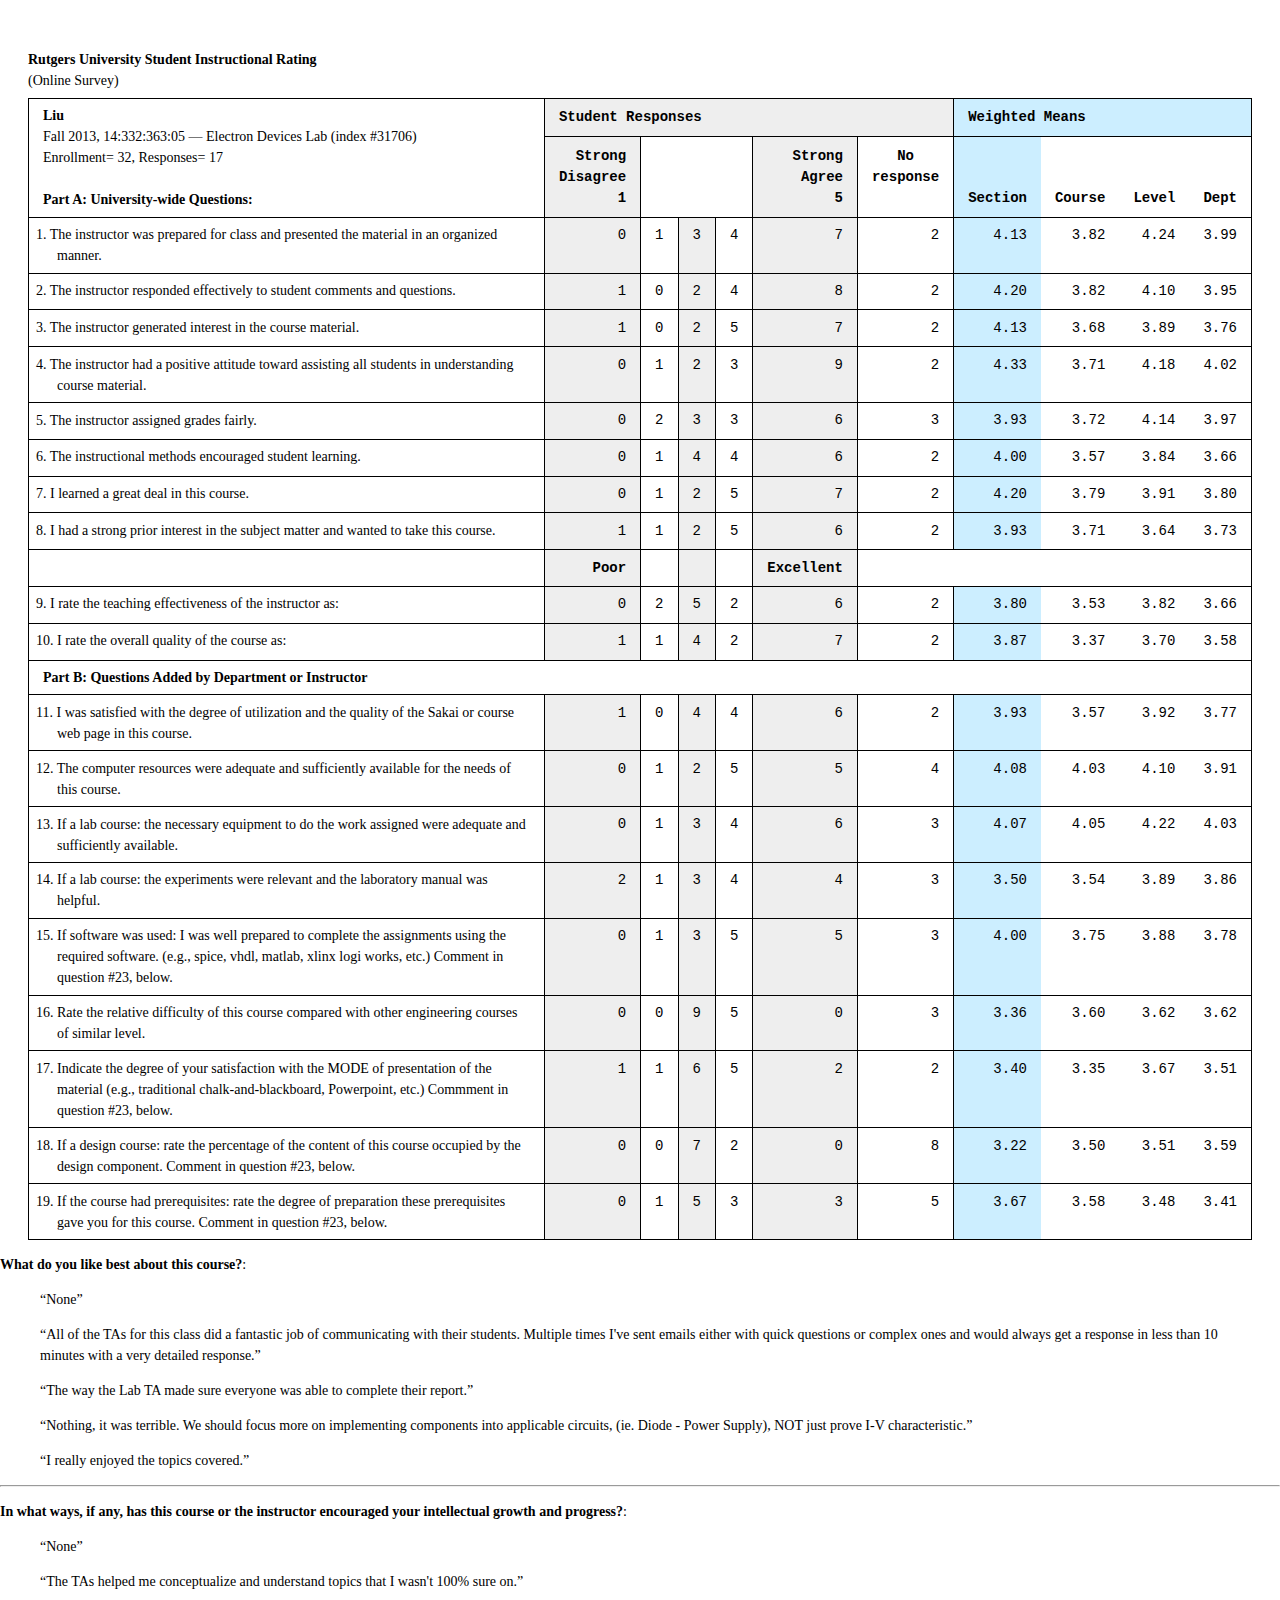
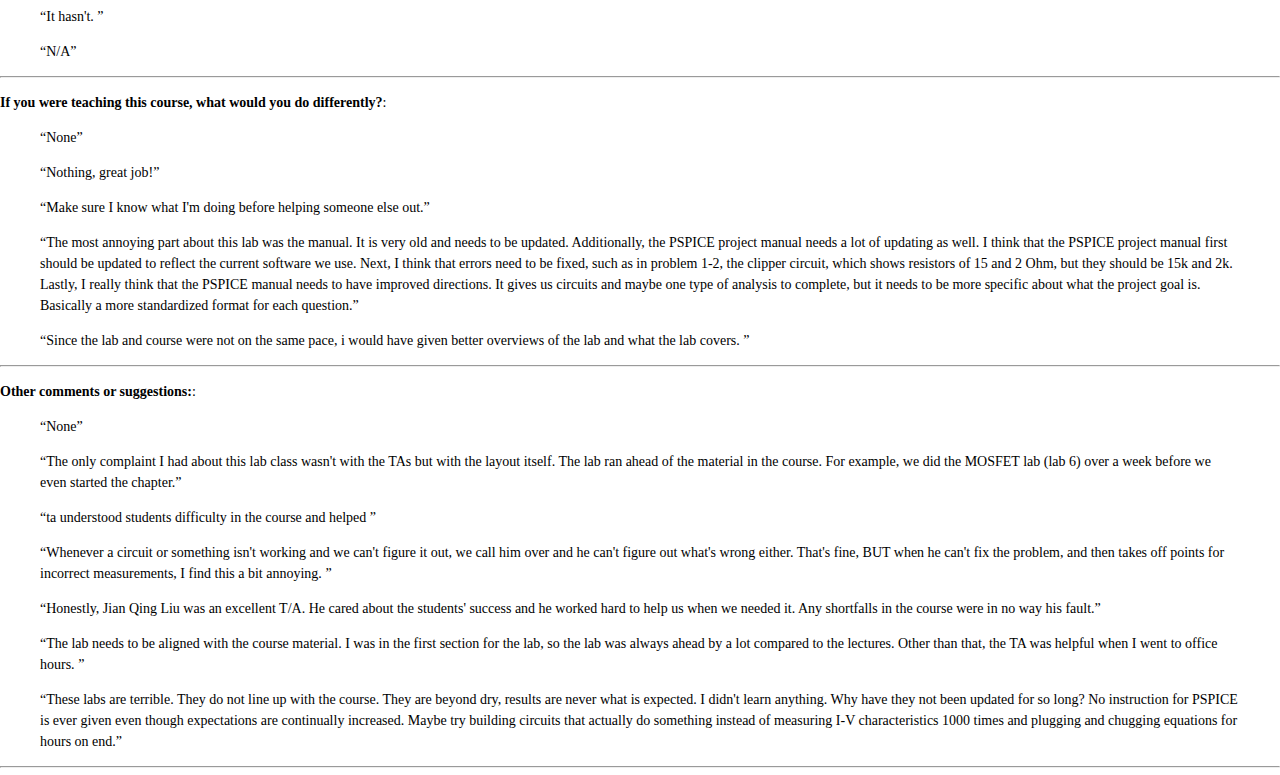
<file: uploads/2/1/7/8/21780382/sirs_fall-2013_14_332_363_05-liu.htm>
<!DOCTYPE HTML PUBLIC "-//W3C//DTD HTML 4.01//EN"
        "http://www.w3.org/TR/html4/strict.dtd">
<html lang="en">
<head>
	


	<meta http-equiv="content-type" content="text/html; charset=utf-8">
	<title>Student Instructional Rating Survey, Fall 2013 - Liu </title>
	<style type='text/css' media="all">



.onepage {  
	page-break-before: always; 
	page-break-inside: avoid; 
	padding: 0 2em;
}
.error { color: red; font-weight: bold; }


html, body {
	margin: 0;
	padding: 0;
}
html {
	font-family: Verdana;
	font-size: 14px;
	line-height: 150%;
}	

.noprint { 

	font-size: 12px;
	line-height: 150%;
	background: #ccc;
	margin: 0;
	padding: 1em;
	position: fixed;
	top: 0px;
	left: 0px;
	right: 0px;
	height: 11em;
	z-index: 100;
}

.hidden { display: none; }

table {
	vertical-align: top;
	text-align: left;
	border: solid 1px black;
	border-collapse: collapse;
}
th {
	vertical-align: bottom;
}
tr {
	vertical-align: top;
}
colgroup {
	border-left: 1px solid black;
	border-right: 1px solid black;
}
colgroup.distribution {
	width: 30px;
}
colgroup.statistics {
	width: 55px;

}
.mSection {
	background: #cef;
}
.stats {
	border: 0;
	border-bottom: 1px solid black;
}
caption {
	text-align: left;
	padding-bottom: .5em;
	vertical-align: top;
}

.mono {
	font-family: "Courier New", Courier, monospace;
	/* font-size: 80%; */
	text-align: right; 
 /*	text-align: '.' ; */

}

td.qText{	
	text-indent: -1.5em;
	padding-left: 2em;
	text-align: left;
}

th.side { vertical-align: top; } 
.median { background: #FFFFE4; } 
.deviation { background: #E4FFFF;} 
col.odd, col.even {
	border-left: solid black 1px;
}
col.odd { background: #eee; }

td, th {
	padding: 1ex 1em;
	border: 1px solid black;
}

tr:hover {
	
	border-bottom: solid black 2px;
	background: #fffff0;
}
tr:hover .mQuestion {
	font-weight: bold;
	color: #cc0000;
	background: #ffffd0;
}

	</style>	
        
	 </head>
<body id='theBody'>
<div class="hidden"><strong>Please download this file before viewing.</strong> If you see this message, the file is <em>not</em> displaying properly, and must be downloaded first.</div><div id='d3774' class='onepage'><p id="s317063774"> &nbsp;</p>
 <table id='t317063774'>
  <caption><strong>Rutgers University Student Instructional Rating</strong> <br>  (Online Survey) <br>
     </caption>
  <colgroup span="1" class="questions"></colgroup>
    <colgroup  class="distribution" >
  	<col  class="odd">
    <col  class="even">
    <col  class="odd">
    <col  class="even">
    <col  class="odd">
    <col  class="even">
  </colgroup>

  <colgroup class="statistics" >
  	<col class='mSection'>
  	<col class='mCourse '>
  	<col class='mLevel'>
  	<col class='mDept'>
  </colgroup>
  <thead>
   <tr>
   		<td rowspan='2'><strong>  Liu     </strong>  <br> Fall  2013,  14:332:363:05   &mdash; Electron Devices Lab (index #31706)    <br>
       Enrollment=  32,  Responses= 17   
       <br> <br> <strong>Part A: University-wide Questions:</strong> </td>
   		<th colspan='6' class='mono'  style='text-align: left'>Student Responses
   		
   		<th colspan='4' class='mono' style='text-align: left'>Weighted Means
   		
   </tr>
      <tr>
   
    <th scope="col" class="mono text">Strong<br>Disagree<br>1</th>
    <th scope="col" colspan="3" class='text'></th>
    <th scope="col" class="mono text" >Strong<br>Agree<br>5</th>
    <th scope="col" class="mono" style='text-align: center'>No response<br>&nbsp;</th>
    <th scope="col" class="mono stats">Section</th>
    <th scope="col" class="mono stats  ">Course</th>
    <th scope="col" class="mono stats">Level</th>
    <th scope="col" class="mono stats">Dept</th>

  </tr>
  </thead>
   <tbody> 
		 <tr onclick=''>
		 	<td  class='qText' >1. The instructor was prepared for class and presented the material in an organized manner.</td>
			
			
			<td  class="mono one text ">0</td>
			<td  class="mono two text ">1</td>
			<td  class="mono three text ">3</td>
			<td  class="mono four text ">4</td>
			<td  class="mono five text ">7</td>
			
			<td  class="mono blank">2</td>
			<td  class="mono stats mQuestion">4.13</td>
			<td  class="mono stats  ">3.82</td>
			<td  class="mono stats ">4.24</td>
			<td  class="mono stats mQuestion">3.99</td>
			
  		</tr>		 <tr onclick=''>
		 	<td  class='qText' >2. The instructor responded effectively to student comments and questions.</td>
			
			
			<td  class="mono one text ">1</td>
			<td  class="mono two text ">0</td>
			<td  class="mono three text ">2</td>
			<td  class="mono four text ">4</td>
			<td  class="mono five text ">8</td>
			
			<td  class="mono blank">2</td>
			<td  class="mono stats mQuestion">4.20</td>
			<td  class="mono stats  ">3.82</td>
			<td  class="mono stats ">4.10</td>
			<td  class="mono stats mQuestion">3.95</td>
			
  		</tr>		 <tr onclick=''>
		 	<td  class='qText' >3. The instructor generated interest in the course material.</td>
			
			
			<td  class="mono one text ">1</td>
			<td  class="mono two text ">0</td>
			<td  class="mono three text ">2</td>
			<td  class="mono four text ">5</td>
			<td  class="mono five text ">7</td>
			
			<td  class="mono blank">2</td>
			<td  class="mono stats mQuestion">4.13</td>
			<td  class="mono stats  ">3.68</td>
			<td  class="mono stats ">3.89</td>
			<td  class="mono stats mQuestion">3.76</td>
			
  		</tr>		 <tr onclick=''>
		 	<td  class='qText' >4. The instructor had a positive attitude toward assisting all students in understanding course material.</td>
			
			
			<td  class="mono one text ">0</td>
			<td  class="mono two text ">1</td>
			<td  class="mono three text ">2</td>
			<td  class="mono four text ">3</td>
			<td  class="mono five text ">9</td>
			
			<td  class="mono blank">2</td>
			<td  class="mono stats mQuestion">4.33</td>
			<td  class="mono stats  ">3.71</td>
			<td  class="mono stats ">4.18</td>
			<td  class="mono stats mQuestion">4.02</td>
			
  		</tr>		 <tr onclick=''>
		 	<td  class='qText' >5. The instructor assigned grades fairly.</td>
			
			
			<td  class="mono one text ">0</td>
			<td  class="mono two text ">2</td>
			<td  class="mono three text ">3</td>
			<td  class="mono four text ">3</td>
			<td  class="mono five text ">6</td>
			
			<td  class="mono blank">3</td>
			<td  class="mono stats mQuestion">3.93</td>
			<td  class="mono stats  ">3.72</td>
			<td  class="mono stats ">4.14</td>
			<td  class="mono stats mQuestion">3.97</td>
			
  		</tr>		 <tr onclick=''>
		 	<td  class='qText' >6. The instructional methods encouraged student learning.</td>
			
			
			<td  class="mono one text ">0</td>
			<td  class="mono two text ">1</td>
			<td  class="mono three text ">4</td>
			<td  class="mono four text ">4</td>
			<td  class="mono five text ">6</td>
			
			<td  class="mono blank">2</td>
			<td  class="mono stats mQuestion">4.00</td>
			<td  class="mono stats  ">3.57</td>
			<td  class="mono stats ">3.84</td>
			<td  class="mono stats mQuestion">3.66</td>
			
  		</tr>		 <tr onclick=''>
		 	<td  class='qText' >7. I learned a great deal in this course.</td>
			
			
			<td  class="mono one text ">0</td>
			<td  class="mono two text ">1</td>
			<td  class="mono three text ">2</td>
			<td  class="mono four text ">5</td>
			<td  class="mono five text ">7</td>
			
			<td  class="mono blank">2</td>
			<td  class="mono stats mQuestion">4.20</td>
			<td  class="mono stats  ">3.79</td>
			<td  class="mono stats ">3.91</td>
			<td  class="mono stats mQuestion">3.80</td>
			
  		</tr>		 <tr onclick=''>
		 	<td  class='qText' >8. I had a strong prior interest in the subject matter and wanted to take this course.</td>
			
			
			<td  class="mono one text ">1</td>
			<td  class="mono two text ">1</td>
			<td  class="mono three text ">2</td>
			<td  class="mono four text ">5</td>
			<td  class="mono five text ">6</td>
			
			<td  class="mono blank">2</td>
			<td  class="mono stats mQuestion">3.93</td>
			<td  class="mono stats  ">3.71</td>
			<td  class="mono stats ">3.64</td>
			<td  class="mono stats mQuestion">3.73</td>
			
  		</tr><tr><td>&nbsp;<th scope='col' class='mono text'>Poor<th scope='col' class='mono text'><th scope='col' class='mono text'><th scope='col' class='mono text'><th scope='col' class='mono text'>Excellent<td colspan='5'>&nbsp;</tr>		 <tr onclick=''>
		 	<td  class='qText' >9. I rate the teaching effectiveness of the instructor as:</td>
			
			
			<td  class="mono one text ">0</td>
			<td  class="mono two text ">2</td>
			<td  class="mono three text ">5</td>
			<td  class="mono four text ">2</td>
			<td  class="mono five text ">6</td>
			
			<td  class="mono blank">2</td>
			<td  class="mono stats mQuestion">3.80</td>
			<td  class="mono stats  ">3.53</td>
			<td  class="mono stats ">3.82</td>
			<td  class="mono stats mQuestion">3.66</td>
			
  		</tr>		 <tr onclick=''>
		 	<td  class='qText' >10. I rate the overall quality of the course as:</td>
			
			
			<td  class="mono one text ">1</td>
			<td  class="mono two text ">1</td>
			<td  class="mono three text ">4</td>
			<td  class="mono four text ">2</td>
			<td  class="mono five text ">7</td>
			
			<td  class="mono blank">2</td>
			<td  class="mono stats mQuestion">3.87</td>
			<td  class="mono stats  ">3.37</td>
			<td  class="mono stats ">3.70</td>
			<td  class="mono stats mQuestion">3.58</td>
			
  		</tr><tr><td colspan='11'><strong>Part B: Questions Added by Department or Instructor</strong>
		
			</tr>		 <tr onclick=''>
		 	<td  class='qText' >11. I was satisfied with the degree of utilization and the quality of the Sakai or course web page in this course.</td>
			
			
			<td  class="mono one text ">1</td>
			<td  class="mono two text ">0</td>
			<td  class="mono three text ">4</td>
			<td  class="mono four text ">4</td>
			<td  class="mono five text ">6</td>
			
			<td  class="mono blank">2</td>
			<td  class="mono stats mQuestion">3.93</td>
			<td  class="mono stats  ">3.57</td>
			<td  class="mono stats ">3.92</td>
			<td  class="mono stats mQuestion">3.77</td>
			
  		</tr>		 <tr onclick=''>
		 	<td  class='qText' >12. The computer resources were adequate and sufficiently available for the needs of this course.</td>
			
			
			<td  class="mono one text ">0</td>
			<td  class="mono two text ">1</td>
			<td  class="mono three text ">2</td>
			<td  class="mono four text ">5</td>
			<td  class="mono five text ">5</td>
			
			<td  class="mono blank">4</td>
			<td  class="mono stats mQuestion">4.08</td>
			<td  class="mono stats  ">4.03</td>
			<td  class="mono stats ">4.10</td>
			<td  class="mono stats mQuestion">3.91</td>
			
  		</tr>		 <tr onclick=''>
		 	<td  class='qText' >13. If a lab course: the necessary equipment to do the work assigned were adequate and sufficiently available.</td>
			
			
			<td  class="mono one text ">0</td>
			<td  class="mono two text ">1</td>
			<td  class="mono three text ">3</td>
			<td  class="mono four text ">4</td>
			<td  class="mono five text ">6</td>
			
			<td  class="mono blank">3</td>
			<td  class="mono stats mQuestion">4.07</td>
			<td  class="mono stats  ">4.05</td>
			<td  class="mono stats ">4.22</td>
			<td  class="mono stats mQuestion">4.03</td>
			
  		</tr>		 <tr onclick=''>
		 	<td  class='qText' >14. If a lab course: the experiments were relevant and the laboratory manual was helpful.</td>
			
			
			<td  class="mono one text ">2</td>
			<td  class="mono two text ">1</td>
			<td  class="mono three text ">3</td>
			<td  class="mono four text ">4</td>
			<td  class="mono five text ">4</td>
			
			<td  class="mono blank">3</td>
			<td  class="mono stats mQuestion">3.50</td>
			<td  class="mono stats  ">3.54</td>
			<td  class="mono stats ">3.89</td>
			<td  class="mono stats mQuestion">3.86</td>
			
  		</tr>		 <tr onclick=''>
		 	<td  class='qText' >15. If software was used: I was well prepared to complete the assignments using the required software. (e.g., spice, vhdl, matlab, xlinx logi works, etc.) Comment in question #23, below.</td>
			
			
			<td  class="mono one text ">0</td>
			<td  class="mono two text ">1</td>
			<td  class="mono three text ">3</td>
			<td  class="mono four text ">5</td>
			<td  class="mono five text ">5</td>
			
			<td  class="mono blank">3</td>
			<td  class="mono stats mQuestion">4.00</td>
			<td  class="mono stats  ">3.75</td>
			<td  class="mono stats ">3.88</td>
			<td  class="mono stats mQuestion">3.78</td>
			
  		</tr>		 <tr onclick=''>
		 	<td  class='qText' >16. Rate the relative difficulty of this course compared with other engineering courses of similar level.</td>
			
			
			<td  class="mono one text ">0</td>
			<td  class="mono two text ">0</td>
			<td  class="mono three text ">9</td>
			<td  class="mono four text ">5</td>
			<td  class="mono five text ">0</td>
			
			<td  class="mono blank">3</td>
			<td  class="mono stats mQuestion">3.36</td>
			<td  class="mono stats  ">3.60</td>
			<td  class="mono stats ">3.62</td>
			<td  class="mono stats mQuestion">3.62</td>
			
  		</tr>		 <tr onclick=''>
		 	<td  class='qText' >17. Indicate the degree of your satisfaction with the MODE of presentation of the material (e.g., traditional chalk-and-blackboard, Powerpoint, etc.) Commment in question #23, below.</td>
			
			
			<td  class="mono one text ">1</td>
			<td  class="mono two text ">1</td>
			<td  class="mono three text ">6</td>
			<td  class="mono four text ">5</td>
			<td  class="mono five text ">2</td>
			
			<td  class="mono blank">2</td>
			<td  class="mono stats mQuestion">3.40</td>
			<td  class="mono stats  ">3.35</td>
			<td  class="mono stats ">3.67</td>
			<td  class="mono stats mQuestion">3.51</td>
			
  		</tr>		 <tr onclick=''>
		 	<td  class='qText' >18. If a design course: rate the percentage of the content of this course occupied by the design component. Comment in question #23, below.</td>
			
			
			<td  class="mono one text ">0</td>
			<td  class="mono two text ">0</td>
			<td  class="mono three text ">7</td>
			<td  class="mono four text ">2</td>
			<td  class="mono five text ">0</td>
			
			<td  class="mono blank">8</td>
			<td  class="mono stats mQuestion">3.22</td>
			<td  class="mono stats  ">3.50</td>
			<td  class="mono stats ">3.51</td>
			<td  class="mono stats mQuestion">3.59</td>
			
  		</tr>		 <tr onclick=''>
		 	<td  class='qText' >19. If the course had prerequisites: rate the degree of preparation these prerequisites gave you for this course. Comment in question #23, below.</td>
			
			
			<td  class="mono one text ">0</td>
			<td  class="mono two text ">1</td>
			<td  class="mono three text ">5</td>
			<td  class="mono four text ">3</td>
			<td  class="mono five text ">3</td>
			
			<td  class="mono blank">5</td>
			<td  class="mono stats mQuestion">3.67</td>
			<td  class="mono stats  ">3.58</td>
			<td  class="mono stats ">3.48</td>
			<td  class="mono stats mQuestion">3.41</td>
			
  		</tr></table></div><div class="anotherpage">

<p><strong>What do you like best about this course?</strong>: 
<blockquote><p><q>None</q></p></blockquote>
<blockquote><p><q>All of the TAs for this class did a fantastic job of communicating with their students. Multiple times I&#039;ve sent emails either with quick questions or complex ones and would always get a response in less than 10 minutes with a very detailed response.</q></p></blockquote>
<blockquote><p><q>The way the Lab TA made sure everyone was able to complete their report.</q></p></blockquote>
<blockquote><p><q>Nothing, it was terrible. We should focus more on implementing components into applicable circuits, (ie. Diode - Power Supply), NOT just prove I-V characteristic.</q></p></blockquote>
<blockquote><p><q>I really enjoyed the topics covered.</q></p></blockquote><hr>
<p><strong>In what ways, if any, has this course or the instructor encouraged your intellectual growth and progress?</strong>: 
<blockquote><p><q>None</q></p></blockquote>
<blockquote><p><q>The TAs helped me conceptualize and understand topics that I wasn&#039;t 100% sure on.</q></p></blockquote>
<blockquote><p><q>It hasn&#039;t. </q></p></blockquote>
<blockquote><p><q>N/A</q></p></blockquote><hr>
<p><strong>If you were teaching this course, what would you do differently?</strong>: 
<blockquote><p><q>None</q></p></blockquote>
<blockquote><p><q>Nothing, great job!</q></p></blockquote>
<blockquote><p><q>Make sure I know what I&#039;m doing before helping someone else out.</q></p></blockquote>
<blockquote><p><q>The most annoying part about this lab was the manual. It is very old and needs to be updated. Additionally, the PSPICE project manual needs a lot of updating as well. I think that the PSPICE project manual first should be updated to reflect the current software we use. Next, I think that errors need to be fixed, such as in problem 1-2, the clipper circuit, which shows resistors of 15 and 2 Ohm, but they should be 15k and 2k. Lastly, I really think that the PSPICE manual needs to have improved directions. It gives us circuits and maybe one type of analysis to complete, but it needs to be more specific about what the project goal is. Basically a more standardized format for each question.</q></p></blockquote>
<blockquote><p><q>Since the lab and course were not on the same pace, i would have given better overviews of the lab and what the lab covers. </q></p></blockquote><hr>
<p><strong>Other comments or suggestions:</strong>: 
<blockquote><p><q>None</q></p></blockquote>
<blockquote><p><q>The only complaint I had about this lab class wasn&#039;t with the TAs but with the layout itself. The lab ran ahead of the material in the course. For example, we did the MOSFET lab (lab 6) over a week before we even started the chapter.</q></p></blockquote>
<blockquote><p><q>ta understood students difficulty in the course and helped </q></p></blockquote>
<blockquote><p><q>Whenever a circuit or something isn&#039;t working and we can&#039;t figure it out, we call him over and he can&#039;t figure out what&#039;s wrong either. That&#039;s fine, BUT when he can&#039;t fix the problem, and then takes off points for incorrect measurements, I find this a bit annoying. </q></p></blockquote>
<blockquote><p><q>Honestly, Jian Qing Liu was an excellent T/A. He cared about the students&#039; success and he worked hard to help us when we needed it. Any shortfalls in the course were in no way his fault.</q></p></blockquote>
<blockquote><p><q>The lab needs to be aligned with the course material. I was in the first section for the lab, so the lab was always ahead by a lot compared to the lectures. Other than that, the TA was helpful when I went to office hours.  </q></p></blockquote>
<blockquote><p><q>These labs are terrible. They do not line up with the course. They are beyond dry, results are never what is expected. I didn&#039;t learn anything. Why have they not been updated for so long? No instruction for PSPICE is ever given even though expectations are continually increased. Maybe try building circuits that actually do something instead of measuring I-V characteristics 1000 times and plugging and chugging equations for hours on end.</q></p></blockquote><hr></div>
</body></html>
</file>
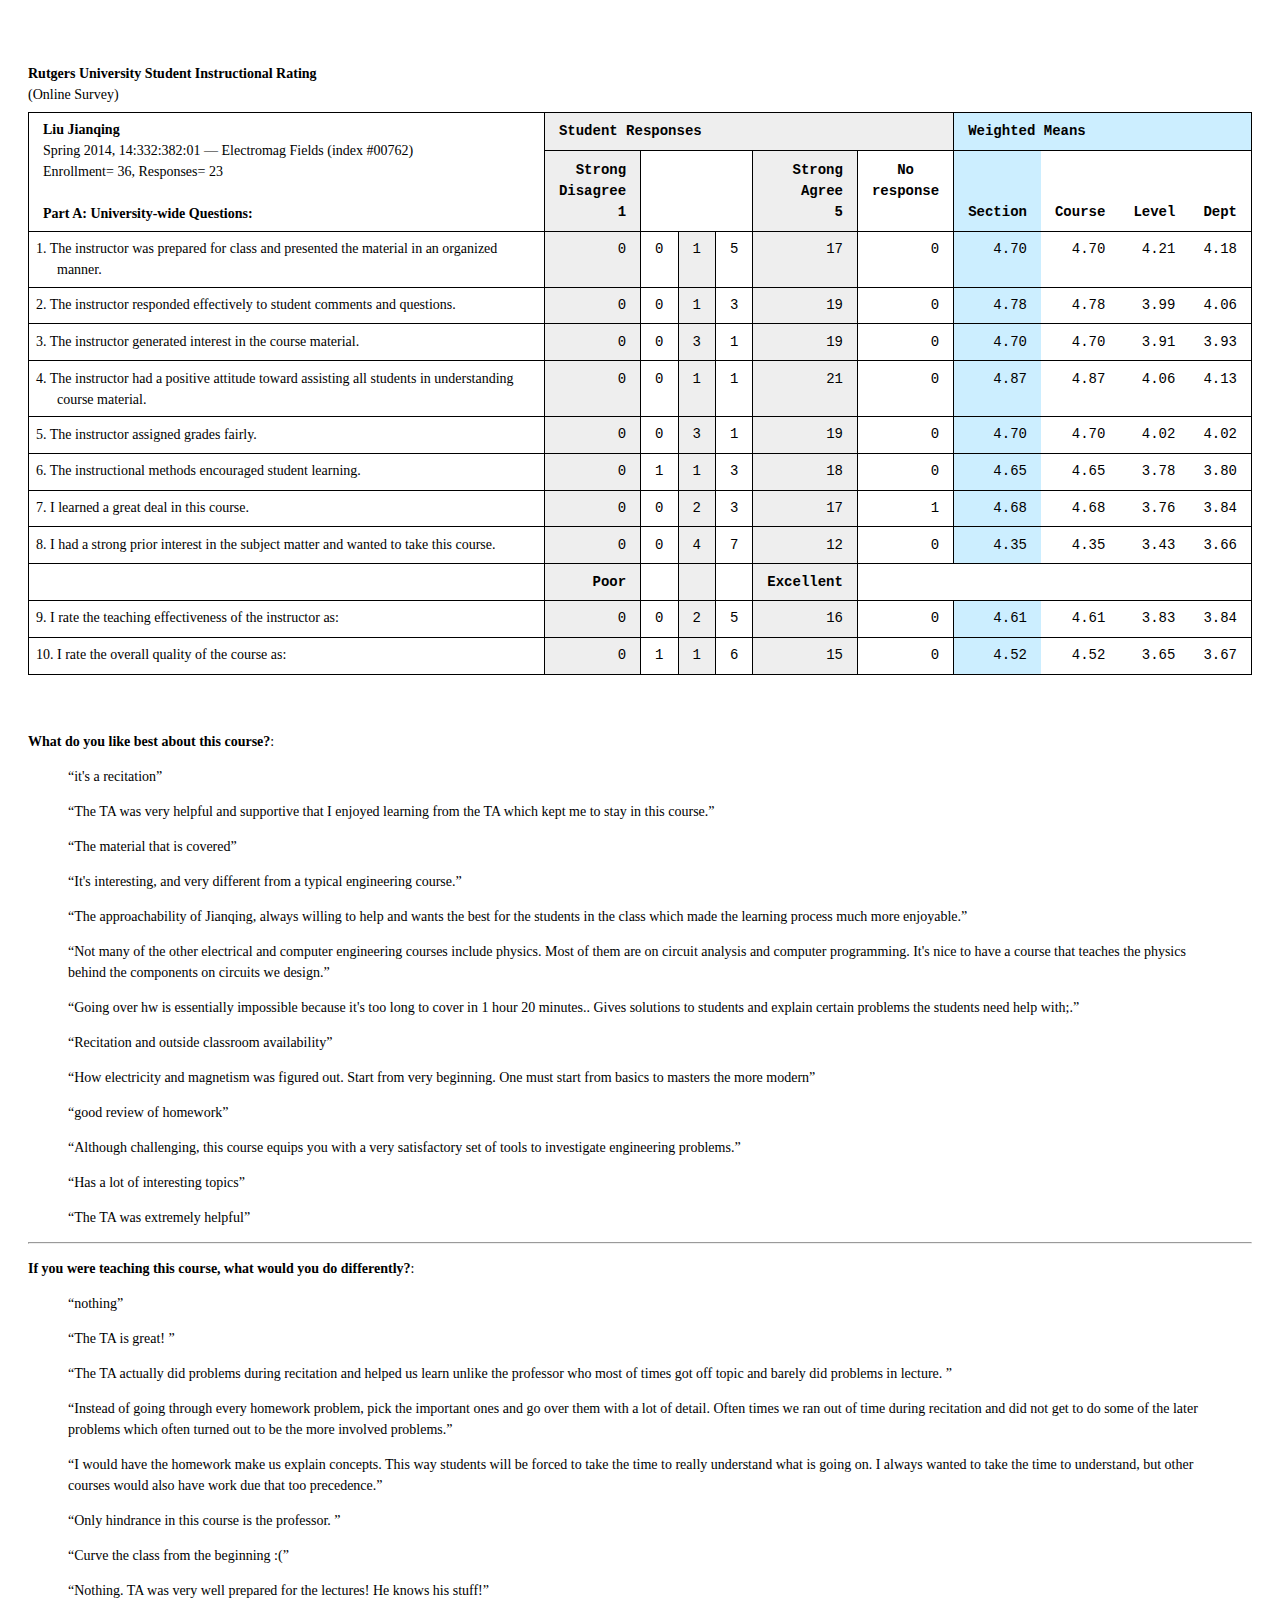
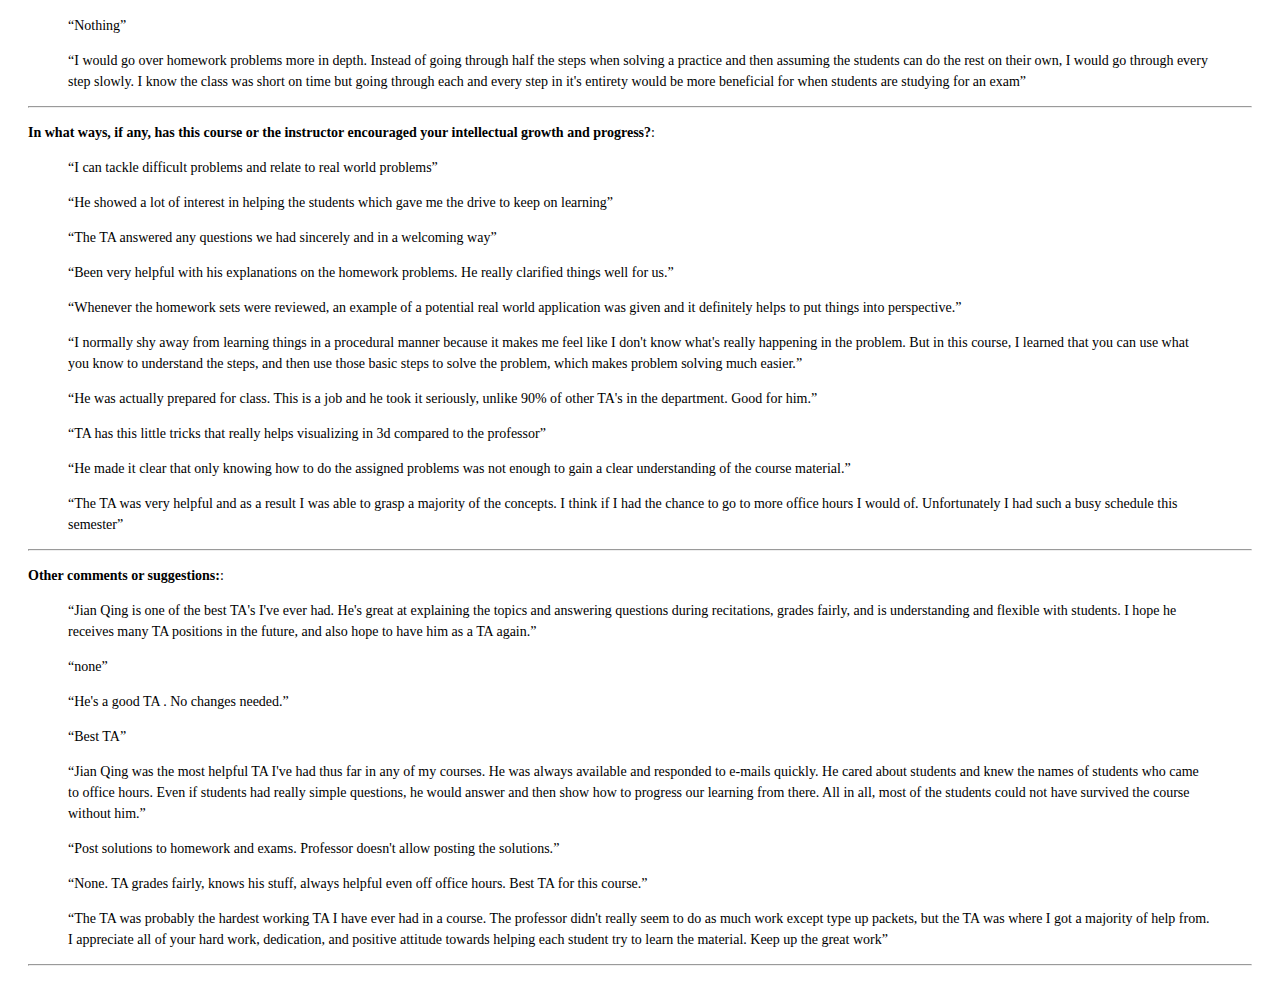
<file: uploads/2/1/7/8/21780382/sirs_spring-2014_14_332_382_01-liu_jianqing.html>
<!DOCTYPE html>
<html lang="en">
<head>

	<meta http-equiv="content-type" content="text/html; charset=utf-8">
	<title>Student Instructional Rating Survey, Spring 2014 - Liu Jianqing</title>
	<style type='text/css' media="all">
		.onepage {  
			page-break-inside: avoid; 
			padding: 1em 2em; }
		.anotherpage { padding: 2em; }
		.error { color: red; font-weight: bold; }
		html, body {
			margin: 0;
			padding: 0; }
		html {
			font-family: Verdana;
			font-size: 14px;
			line-height: 150%; }	
		.noprint { 
			font-size: 12px;
			line-height: 150%;
			background: #ccc;
			margin: 0;
			padding: 1em;
			position: fixed;
			top: 0px;
			left: 0px;
			right: 0px;
			height: 11em;
			z-index: 100; }
		.hidden { display: none; }
		table {
			vertical-align: top;
			text-align: left;
			border: solid 1px black;
			border-collapse: collapse; }
		th { vertical-align: bottom; }
		tr { vertical-align: top; }
		colgroup {
			border-left: 1px solid black;
			border-right: 1px solid black; }
		colgroup.distribution { width: 30px; }
		colgroup.statistics { width: 55px; }
		.mSection { background: #cef; }
		.stats {
			border: 0;
			border-bottom: 1px solid black; }
		caption {
			text-align: left;
			padding-bottom: .5em;
			vertical-align: top; }
		.mono {
			font-family: "Courier New", Courier, monospace;
			text-align: right; }
		td.qText{	
			text-indent: -1.5em;
			padding-left: 2em;
			text-align: left; }
		th.side { vertical-align: top; } 
		.median { background: #FFFFE4; } 
		.deviation { background: #E4FFFF;} 
		col.odd, col.even {	border-left: solid black 1px; }
		col.odd { background: #eee; }
		td, th {
			padding: 1ex 1em;
			border: 1px solid black; }
		tr:hover {
			border-bottom: solid black 2px;
			background: #fffff0; }
		tr:hover .mQuestion {
			font-weight: bold;
			color: #cc0000;
			background: #ffffd0; }
	</style>	
	<style type="text/css" media="print">
		body {
			font-family: Times, "Times New Roman";
			font-size: 8pt; 
			line-height: 150%; }	
		.noprint { display: none; visibility: hidden; }
		.anotherpage { page-break-before: always; }
		.smallText { font-size: 7pt; }
		td.stats { font-size: 8pt; }
		.mQuestion { font-weight: bold; }
	</style>
        
	 </head>
<body id='theBody'>
<div class="hidden"><strong>Please download this file before viewing.</strong> If you see this message, the file is <em>not</em> displaying properly, and must be downloaded first.</div><div id='d3672' class='onepage'><p id="s007623672"> &nbsp;</p>
 <table id='t007623672'>
  <caption><strong>Rutgers University Student Instructional Rating</strong> <br>  (Online Survey) <br>
     </caption>
  <colgroup span="1" class="questions"></colgroup>
    <colgroup  class="distribution" >
  	<col  class="odd">
    <col  class="even">
    <col  class="odd">
    <col  class="even">
    <col  class="odd">
    <col  class="even">
  </colgroup>

  <colgroup class="statistics" >
  	<col class='mSection'>
  	<col class='mCourse '>
  	<col class='mLevel'>
  	<col class='mDept'>
  </colgroup>
  <thead>
   <tr>
   		<td rowspan='2'><strong>  Liu Jianqing    </strong>  <br> Spring  2014,  14:332:382:01   &mdash; Electromag Fields (index #00762)    <br>
       Enrollment=  36,  Responses= 23   
       <br> <br> <strong>Part A: University-wide Questions:</strong> </td>
   		<th colspan='6' class='mono'  style='text-align: left'>Student Responses
   		
   		<th colspan='4' class='mono' style='text-align: left'>Weighted Means
   		
   </tr>
      <tr>
   
    <th scope="col" class="mono text">Strong<br>Disagree<br>1</th>
    <th scope="col" colspan="3" class='text'></th>
    <th scope="col" class="mono text" >Strong<br>Agree<br>5</th>
    <th scope="col" class="mono" style='text-align: center'>No response<br>&nbsp;</th>
    <th scope="col" class="mono stats">Section</th>
    <th scope="col" class="mono stats  ">Course</th>
    <th scope="col" class="mono stats">Level</th>
    <th scope="col" class="mono stats">Dept</th>

  </tr>
  </thead>
   <tbody> 
		 <tr onclick=''>
		 	<td  class='qText' >1. The instructor was prepared for class and presented the material in an organized manner.</td>
			
			
			<td  class="mono one text ">0</td>
			<td  class="mono two text ">0</td>
			<td  class="mono three text ">1</td>
			<td  class="mono four text ">5</td>
			<td  class="mono five text ">17</td>
			
			<td  class="mono blank">0</td>
			<td  class="mono stats mQuestion">4.70</td>
			<td  class="mono stats  ">4.70</td>
			<td  class="mono stats ">4.21</td>
			<td  class="mono stats mQuestion">4.18</td>
			
  		</tr>		 <tr onclick=''>
		 	<td  class='qText' >2. The instructor responded effectively to student comments and questions.</td>
			
			
			<td  class="mono one text ">0</td>
			<td  class="mono two text ">0</td>
			<td  class="mono three text ">1</td>
			<td  class="mono four text ">3</td>
			<td  class="mono five text ">19</td>
			
			<td  class="mono blank">0</td>
			<td  class="mono stats mQuestion">4.78</td>
			<td  class="mono stats  ">4.78</td>
			<td  class="mono stats ">3.99</td>
			<td  class="mono stats mQuestion">4.06</td>
			
  		</tr>		 <tr onclick=''>
		 	<td  class='qText' >3. The instructor generated interest in the course material.</td>
			
			
			<td  class="mono one text ">0</td>
			<td  class="mono two text ">0</td>
			<td  class="mono three text ">3</td>
			<td  class="mono four text ">1</td>
			<td  class="mono five text ">19</td>
			
			<td  class="mono blank">0</td>
			<td  class="mono stats mQuestion">4.70</td>
			<td  class="mono stats  ">4.70</td>
			<td  class="mono stats ">3.91</td>
			<td  class="mono stats mQuestion">3.93</td>
			
  		</tr>		 <tr onclick=''>
		 	<td  class='qText' >4. The instructor had a positive attitude toward assisting all students in understanding course material.</td>
			
			
			<td  class="mono one text ">0</td>
			<td  class="mono two text ">0</td>
			<td  class="mono three text ">1</td>
			<td  class="mono four text ">1</td>
			<td  class="mono five text ">21</td>
			
			<td  class="mono blank">0</td>
			<td  class="mono stats mQuestion">4.87</td>
			<td  class="mono stats  ">4.87</td>
			<td  class="mono stats ">4.06</td>
			<td  class="mono stats mQuestion">4.13</td>
			
  		</tr>		 <tr onclick=''>
		 	<td  class='qText' >5. The instructor assigned grades fairly.</td>
			
			
			<td  class="mono one text ">0</td>
			<td  class="mono two text ">0</td>
			<td  class="mono three text ">3</td>
			<td  class="mono four text ">1</td>
			<td  class="mono five text ">19</td>
			
			<td  class="mono blank">0</td>
			<td  class="mono stats mQuestion">4.70</td>
			<td  class="mono stats  ">4.70</td>
			<td  class="mono stats ">4.02</td>
			<td  class="mono stats mQuestion">4.02</td>
			
  		</tr>		 <tr onclick=''>
		 	<td  class='qText' >6. The instructional methods encouraged student learning.</td>
			
			
			<td  class="mono one text ">0</td>
			<td  class="mono two text ">1</td>
			<td  class="mono three text ">1</td>
			<td  class="mono four text ">3</td>
			<td  class="mono five text ">18</td>
			
			<td  class="mono blank">0</td>
			<td  class="mono stats mQuestion">4.65</td>
			<td  class="mono stats  ">4.65</td>
			<td  class="mono stats ">3.78</td>
			<td  class="mono stats mQuestion">3.80</td>
			
  		</tr>		 <tr onclick=''>
		 	<td  class='qText' >7. I learned a great deal in this course.</td>
			
			
			<td  class="mono one text ">0</td>
			<td  class="mono two text ">0</td>
			<td  class="mono three text ">2</td>
			<td  class="mono four text ">3</td>
			<td  class="mono five text ">17</td>
			
			<td  class="mono blank">1</td>
			<td  class="mono stats mQuestion">4.68</td>
			<td  class="mono stats  ">4.68</td>
			<td  class="mono stats ">3.76</td>
			<td  class="mono stats mQuestion">3.84</td>
			
  		</tr>		 <tr onclick=''>
		 	<td  class='qText' >8. I had a strong prior interest in the subject matter and wanted to take this course.</td>
			
			
			<td  class="mono one text ">0</td>
			<td  class="mono two text ">0</td>
			<td  class="mono three text ">4</td>
			<td  class="mono four text ">7</td>
			<td  class="mono five text ">12</td>
			
			<td  class="mono blank">0</td>
			<td  class="mono stats mQuestion">4.35</td>
			<td  class="mono stats  ">4.35</td>
			<td  class="mono stats ">3.43</td>
			<td  class="mono stats mQuestion">3.66</td>
			
  		</tr><tr><td>&nbsp;<th scope='col' class='mono text'>Poor<th scope='col' class='mono text'><th scope='col' class='mono text'><th scope='col' class='mono text'><th scope='col' class='mono text'>Excellent<td colspan='5'>&nbsp;</tr>		 <tr onclick=''>
		 	<td  class='qText' >9. I rate the teaching effectiveness of the instructor as:</td>
			
			
			<td  class="mono one text ">0</td>
			<td  class="mono two text ">0</td>
			<td  class="mono three text ">2</td>
			<td  class="mono four text ">5</td>
			<td  class="mono five text ">16</td>
			
			<td  class="mono blank">0</td>
			<td  class="mono stats mQuestion">4.61</td>
			<td  class="mono stats  ">4.61</td>
			<td  class="mono stats ">3.83</td>
			<td  class="mono stats mQuestion">3.84</td>
			
  		</tr>		 <tr onclick=''>
		 	<td  class='qText' >10. I rate the overall quality of the course as:</td>
			
			
			<td  class="mono one text ">0</td>
			<td  class="mono two text ">1</td>
			<td  class="mono three text ">1</td>
			<td  class="mono four text ">6</td>
			<td  class="mono five text ">15</td>
			
			<td  class="mono blank">0</td>
			<td  class="mono stats mQuestion">4.52</td>
			<td  class="mono stats  ">4.52</td>
			<td  class="mono stats ">3.65</td>
			<td  class="mono stats mQuestion">3.67</td>
			
  		</tr></table></div><div class="anotherpage">

<p><strong>What do you like best about this course?</strong>: 
<blockquote><p><q>it&#039;s a recitation</q></p></blockquote>
<blockquote><p><q>The TA was very helpful and supportive that I enjoyed learning from the TA which kept me to stay in this course.</q></p></blockquote>
<blockquote><p><q>The material that is covered</q></p></blockquote>
<blockquote><p><q>It&#039;s interesting, and very different from a typical engineering course.</q></p></blockquote>
<blockquote><p><q>The approachability of Jianqing, always willing to help and wants the best for the students in the class which made the learning process much more enjoyable.</q></p></blockquote>
<blockquote><p><q>Not many of the other electrical and computer engineering courses include physics. Most of them are on circuit analysis and computer programming. It&#039;s nice to have a course that teaches the physics behind the components on circuits we design.</q></p></blockquote>
<blockquote><p><q>Going over hw is essentially impossible because it&#039;s too long to cover in 1 hour 20 minutes.. Gives solutions to students and explain certain problems the students need help with;.</q></p></blockquote>
<blockquote><p><q>Recitation and outside classroom availability</q></p></blockquote>
<blockquote><p><q>How electricity and magnetism was figured out. Start from very beginning. One must start from basics to masters the more modern</q></p></blockquote>
<blockquote><p><q>good review of homework</q></p></blockquote>
<blockquote><p><q>Although challenging, this course equips you with a very satisfactory set of tools to investigate engineering problems.</q></p></blockquote>
<blockquote><p><q>Has a lot of interesting topics</q></p></blockquote>
<blockquote><p><q>The TA was extremely helpful</q></p></blockquote><hr>
<p><strong>If you were teaching this course, what would you do differently?</strong>: 
<blockquote><p><q>nothing</q></p></blockquote>
<blockquote><p><q>The TA is great! </q></p></blockquote>
<blockquote><p><q>The TA actually did problems during recitation and helped us learn unlike the professor who most of times got off topic and barely did problems in lecture. </q></p></blockquote>
<blockquote><p><q>Instead of going through every homework problem, pick the important ones and go over them with a lot of detail. Often times we ran out of time during recitation and did not get to do some of the later problems which often turned out to be the more involved problems.</q></p></blockquote>
<blockquote><p><q>I would have the homework make us explain concepts. This way students will be forced to take the time to really understand what is going on. I always wanted to take the time to understand, but other courses would also have work due that too precedence.</q></p></blockquote>
<blockquote><p><q>Only hindrance in this course is the professor. </q></p></blockquote>
<blockquote><p><q>Curve the class from the beginning :(</q></p></blockquote>
<blockquote><p><q>Nothing. TA was very well prepared for the lectures! He knows his stuff!</q></p></blockquote>
<blockquote><p><q>Nothing</q></p></blockquote>
<blockquote><p><q>I would go over homework problems more in depth. Instead of going through half the steps when solving a practice and then assuming the students can do the rest on their own, I would go through every step slowly. I know the class was short on time but going through each and every step in it&#039;s entirety would be more beneficial for when students are studying for an exam</q></p></blockquote><hr>
<p><strong>In what ways, if any, has this course or the instructor encouraged your intellectual growth and progress?</strong>: 
<blockquote><p><q>I can tackle difficult problems and relate to real world problems</q></p></blockquote>
<blockquote><p><q>He showed a lot of interest in helping the students which gave me the drive to keep on learning</q></p></blockquote>
<blockquote><p><q>The TA answered any questions we had sincerely and in a welcoming way</q></p></blockquote>
<blockquote><p><q>Been very helpful with his explanations on the homework problems. He really clarified things well for us.</q></p></blockquote>
<blockquote><p><q>Whenever the homework sets were reviewed, an example of a potential real world application was given and it definitely helps to put things into perspective.</q></p></blockquote>
<blockquote><p><q>I normally shy away from learning things in a procedural manner because it makes me feel like I don&#039;t know what&#039;s really happening in the problem. But in this course, I learned that you can use what you know to understand the steps, and then use those basic steps to solve the problem, which makes problem solving much easier.</q></p></blockquote>
<blockquote><p><q>He was actually prepared for class. This is a job and he took it seriously, unlike 90% of other TA&#039;s in the department. Good for him.</q></p></blockquote>
<blockquote><p><q>TA has this little tricks that really helps visualizing in 3d compared to the professor</q></p></blockquote>
<blockquote><p><q>He made it clear that only knowing how to do the assigned problems was not enough to gain a clear understanding of the course material.</q></p></blockquote>
<blockquote><p><q>The TA was very helpful and as a result I was able to grasp a majority of the concepts. I think if I had the chance to go to more office hours I would of. Unfortunately I had such a busy schedule this semester</q></p></blockquote><hr>
<p><strong>Other comments or suggestions:</strong>: 
<blockquote><p><q>Jian Qing is one of the best TA&#039;s I&#039;ve ever had. He&#039;s great at explaining the topics and answering questions during recitations, grades fairly, and is understanding and flexible with students. I hope he receives many TA positions in the future, and also hope to have him as a TA again.</q></p></blockquote>
<blockquote><p><q>none</q></p></blockquote>
<blockquote><p><q>He&#039;s a good TA . No changes needed.</q></p></blockquote>
<blockquote><p><q>Best TA</q></p></blockquote>
<blockquote><p><q>Jian Qing was the most helpful TA I&#039;ve had thus far in any of my courses. He was always available and responded to e-mails quickly. He cared about students and knew the names of students who came to office hours. Even if students had really simple questions, he would answer and then show how to progress our learning from there. All in all, most of the students could not have survived the course without him.</q></p></blockquote>
<blockquote><p><q>Post solutions to homework and exams. Professor doesn&#039;t allow posting the solutions.</q></p></blockquote>
<blockquote><p><q>None. TA grades fairly, knows his stuff, always helpful even off office hours. Best TA for this course.</q></p></blockquote>
<blockquote><p><q>The TA was probably the hardest working TA I have ever had in a course. The professor didn&#039;t really seem to do as much work except type up packets, but the TA was where I got a majority of help from. I appreciate all of your hard work, dedication, and positive attitude towards helping each student try to learn the material. Keep up the great work</q></p></blockquote><hr></div>
</body></html>
</file>
